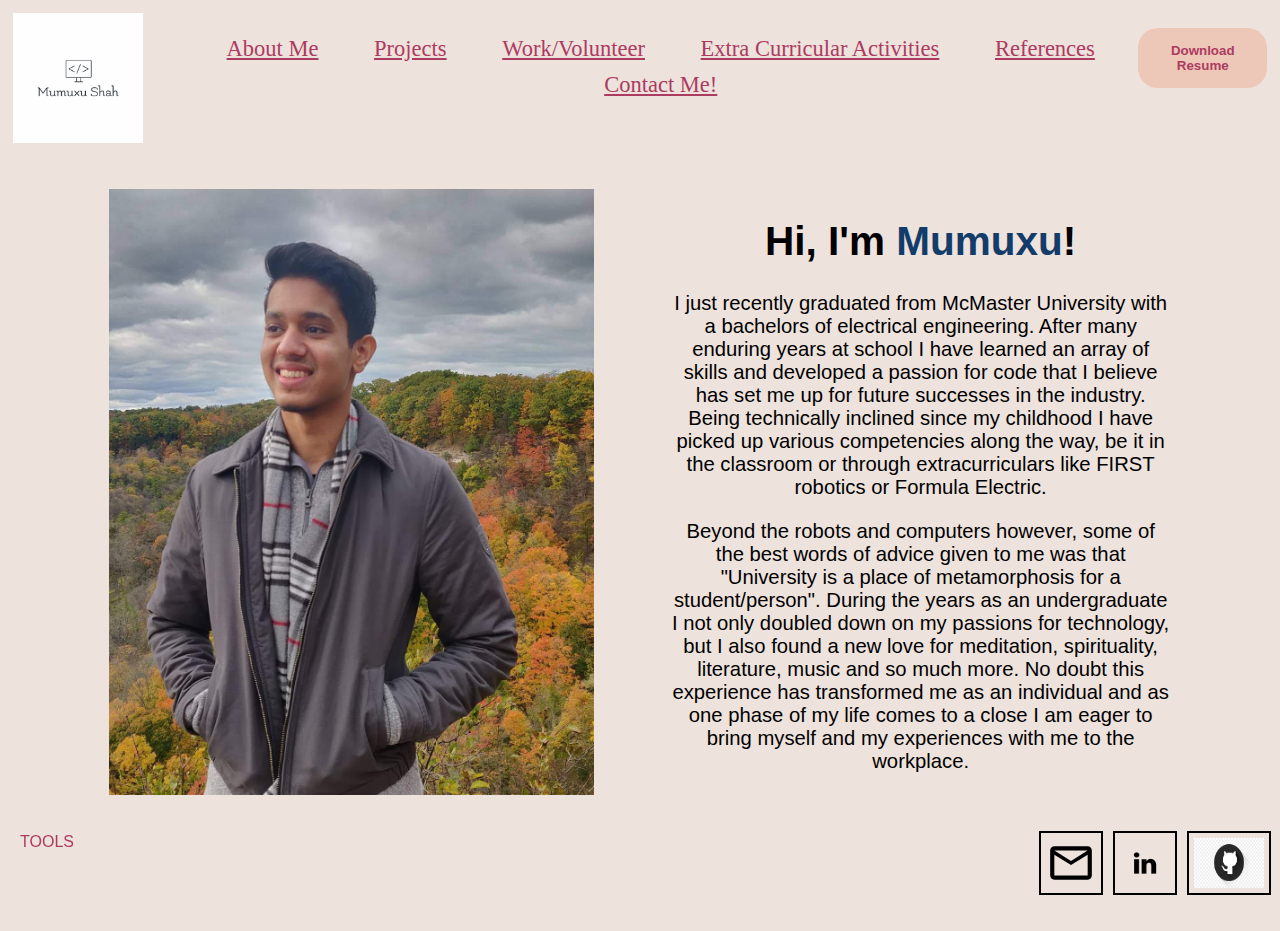
<file: index.html>
<!DOCTYPE html>
<html lang="en">
<head>
    <meta charset="UTF-8">
    <title>Mumuxu Shah</title>
    <link href="Stylesheet.css" rel="stylesheet" type="text/css">
    <script type="text/javascript" src="https://code.jquery.com/jquery-3.2.1.js"></script>
</head>

<header>
    <div class="topnav">
        <a href="index.html" id="logo-link"><img alt="Portfolio Logo" id="logo" src="images/Logo.png"></a>
        <ul class="nav-links">
            <li><a href="Home.html">About Me</a></li>
            <li><a href="Projects.html">Projects</a></li>
            <li><a href="Work.html">Work/Volunteer</a></li>
            <li><a href="Clubs.html">Extra Curricular Activities</a></li>
            <li><a href="References.html">References</a></li>
            <li><a href="Contact.html">Contact Me!</a></li>
        </ul>
        <div class="topnav-right">
            <a download href="documents/Mumuxu_Resume_2022.pdf">
                <button id="download-resume-btn">Download Resume</button>
            </a>
        </div>
    </div>
</header>

<body>
<div class="container-home">
    <img alt="Self Portrait: Mumuxu Shah" id="portrait" src="images/self_portrait_1.jpg" onclick="theme()">

    <div id="intro">
        <H1 id="hiMessage">Hi, I'm <span id="hiMessage_span">Mumuxu</span>!</H1>
        <p>
            I just recently graduated from McMaster University with a bachelors of electrical engineering. After many
            enduring
            years at school I have learned an array of skills and developed a passion
            for code that I believe has set me up for future successes in the industry. Being technically inclined since
            my
            childhood I have picked up various competencies along the way, be it in the classroom
            or through extracurriculars like FIRST robotics or Formula Electric.
        </p>
        <p>
            Beyond the robots and computers however, some of the best words of advice given to me was that "University
            is a
            place of metamorphosis for a student/person". During the years as an
            undergraduate I not only doubled down on my passions for technology, but I also found a new love for
            meditation,
            spirituality, literature, music and so much more. No doubt this experience has
            transformed me as an individual and as one phase of my life comes to a close I am eager to bring myself and
            my
            experiences with me to the workplace.
        </p>
    </div>
</div>
<div class="tools">
    <div class="label">Tools</div>
    <div class="spacer"></div>
    <div class="tools-item"><span onclick="scrollTop()">Scroll to top</span></div>
    <div class="tools-item"><span onclick="theme()">Surprise!</span></div>
    <div class="tools-item"><span onclick="search()">Search</span></div>
    <div class="tools-item"><label for="key"></label><input id="key" placeholder="Search..."></div>
</div>

<script src="unit5-tools.js"></script>

</body>

<div class="bottomnav">
    <a href="mailto: mumuxu1101@gmail.com"><img alt="Send me an email!" class="icon" height="50"
                                                src="images/email_black_24dp.svg"
                                                width="50"></a>
    <a href="https://www.linkedin.com/in/mumuxu-shah-0a2991149/"><img alt="Connect with me on LinkedIn!"
                                                                      class="icon"
                                                                      height="50" src="images/linked-in-icon-2.jpg"
                                                                      width="50"></a>
    <a href="https://github.com/mumuxus"><img alt="Check out my GitHub!" class="icon" height="50"
                                              src="images/github_logo.jpg"
                                              width="70"></a>
</div>
</html>
</file>
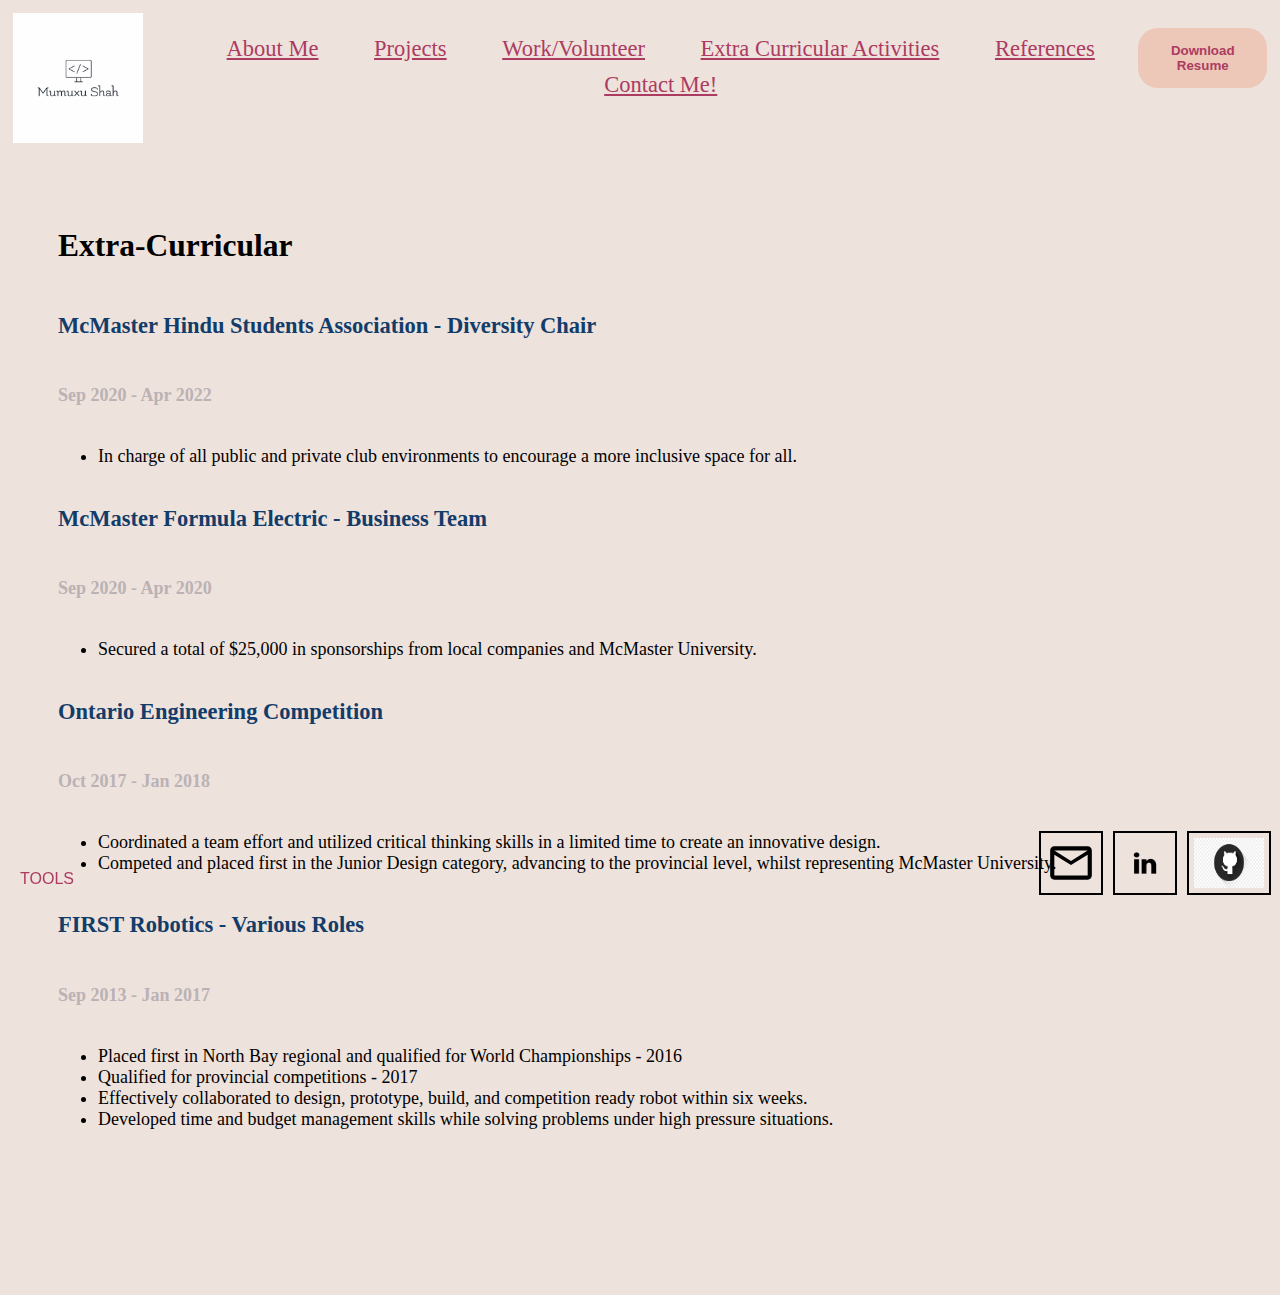
<file: Clubs.html>
<!DOCTYPE html>
<html lang="en">
<head>
    <meta charset="UTF-8">
    <title>Extra Curricular</title>
    <link href="Stylesheet.css" rel="stylesheet" type="text/css">
    <script type="text/javascript" src="https://code.jquery.com/jquery-3.2.1.js"></script>
</head>

<header>
    <div class="topnav">
        <a href="index.html" id="logo-link"><img alt="Portfolio Logo" id="logo" src="images/Logo.png"></a>
        <ul class="nav-links">
            <li><a href="index.html">About Me</a></li>
            <li><a href="Projects.html">Projects</a></li>
            <li><a href="Work.html">Work/Volunteer</a></li>
            <li><a href="Clubs.html">Extra Curricular Activities</a></li>
            <li><a href="References.html">References</a></li>
            <li><a href="Contact.html">Contact Me!</a></li>
        </ul>
        <div class="topnav-right">
            <a download href="documents/Mumuxu_Resume_2022.pdf">
                <button id="download-resume-btn">Download Resume</button>
            </a>
        </div>
    </div>
</header>

<body>
<div class="container-clubs">
    <h2>Extra-Curricular</h2>

    <h3 class="activityTitle">McMaster Hindu Students Association - Diversity Chair</h3>
    <h4 class="date">Sep 2020 - Apr 2022</h4>
    <ul>
        <li>In charge of all public and private club environments to encourage a more inclusive space for all.</li>
    </ul>

    <h3 class="activityTitle">McMaster Formula Electric - Business Team</h3>
    <h4 class="date">Sep 2020 - Apr 2020</h4>
    <ul>
        <li>Secured a total of $25,000 in sponsorships from local companies and McMaster University.</li>
    </ul>

    <h3 class="activityTitle">Ontario Engineering Competition</h3>
    <h4 class="date">Oct 2017 - Jan 2018</h4>
    <ul>
        <li>Coordinated a team effort and utilized critical thinking skills in a limited time to create an innovative
            design.
        </li>
        <li>Competed and placed first in the Junior Design category, advancing to the provincial level, whilst
            representing
            McMaster University.
        </li>
    </ul>

    <h3 class="activityTitle">FIRST Robotics - Various Roles</h3>
    <h4 class="date">Sep 2013 - Jan 2017</h4>
    <ul>
        <li>Placed first in North Bay regional and qualified for World Championships - 2016</li>
        <li>Qualified for provincial competitions - 2017</li>
        <li>Effectively collaborated to design, prototype, build, and competition ready robot within six weeks.</li>
        <li>Developed time and budget management skills while solving problems under high pressure situations.</li>
    </ul>
</div>

<div class="tools">
    <div class="label">Tools</div>
    <div class="spacer"></div>
    <div class="tools-item"><span onclick="scrollTop()">Scroll to top</span></div>
    <div class="tools-item"><span onclick="theme()">Surprise!</span></div>
    <div class="tools-item"><span onclick="search()">Search</span></div>
    <div class="tools-item"><label for="key"></label><input id="key" placeholder="Search..."></div>
</div>

<script src="unit5-tools.js"></script>

</body>

<div class="bottomnav">
    <a href="mailto: mumuxu1101@gmail.com"><img alt="Send me an email!" class="icon" height="50"
                                                src="images/email_black_24dp.svg"
                                                width="50"></a>
    <a href="https://www.linkedin.com/in/mumuxu-shah-0a2991149/"><img alt="Connect with me on LinkedIn!"
                                                                      class="icon"
                                                                      height="50" src="images/linked-in-icon-2.jpg"
                                                                      width="50"></a>
    <a href="https://github.com/mumuxus"><img alt="Check out my GitHub!" class="icon" height="50"
                                              src="images/github_logo.jpg"
                                              width="70"></a>
</div>
</html>
</file>
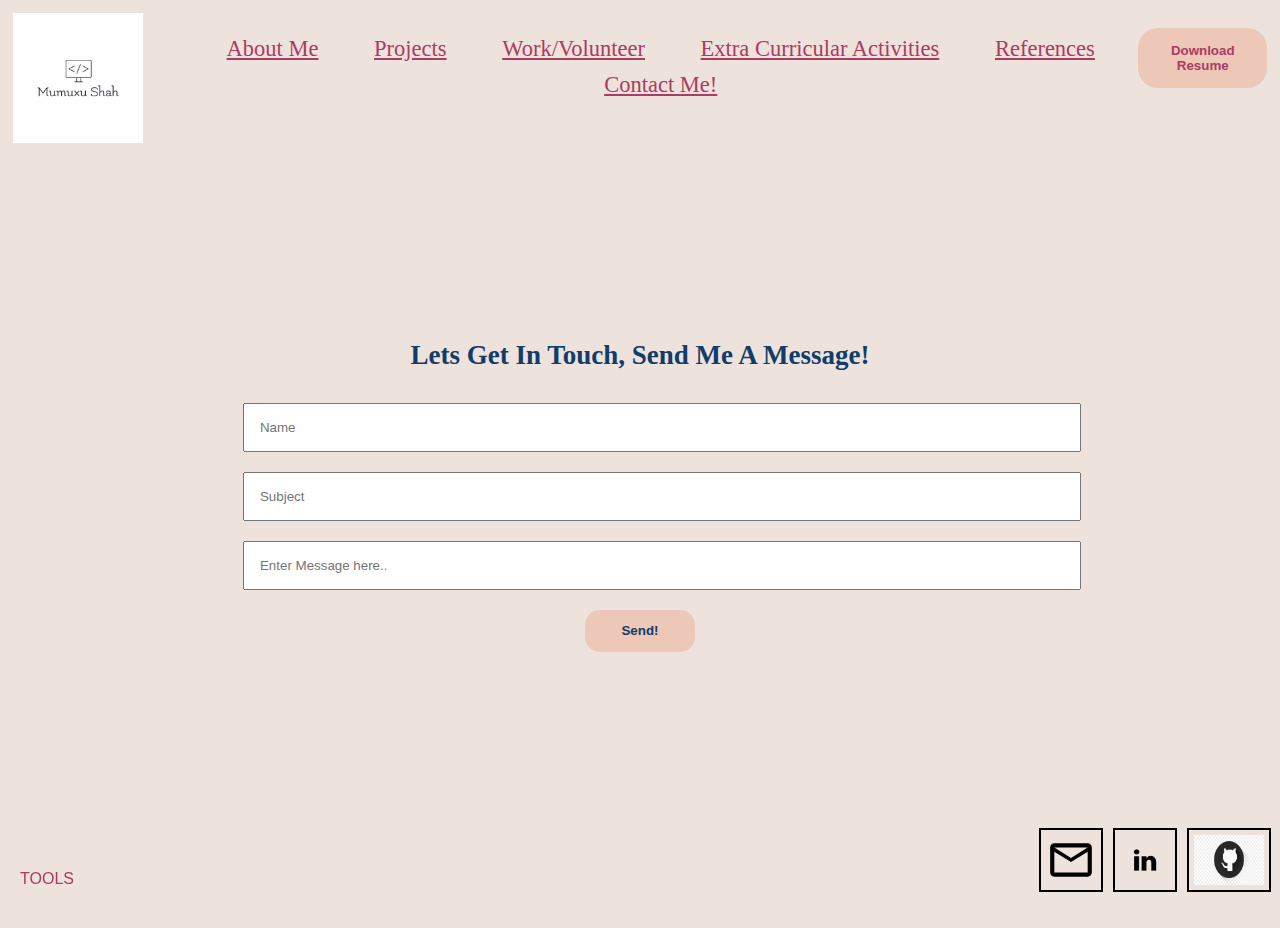
<file: Contact.html>
<!DOCTYPE html>
<html lang="en">
<head>
    <meta charset="UTF-8">
    <title>Contact Me</title>
    <link href="Stylesheet.css" rel="stylesheet" type="text/css">
    <script type="text/javascript" src="https://code.jquery.com/jquery-3.2.1.js"></script>
</head>

<header>
    <div class="topnav">
        <a href="index.html" id="logo-link"><img alt="Portfolio Logo" id="logo" src="images/Logo.png"></a>
        <ul class="nav-links">
            <li><a href="index.html">About Me</a></li>
            <li><a href="Projects.html">Projects</a></li>
            <li><a href="Work.html">Work/Volunteer</a></li>
            <li><a href="Clubs.html">Extra Curricular Activities</a></li>
            <li><a href="References.html">References</a></li>
            <li><a href="Contact.html">Contact Me!</a></li>
        </ul>
        <div class="topnav-right">
            <a download href="documents/Mumuxu_Resume_2022.pdf">
                <button id="download-resume-btn">Download Resume</button>
            </a>
        </div>
    </div>
</header>

<body>
<div class="container-contact">
    <h2>Lets Get In Touch, Send Me A Message!</h2>
    <form action="https://formsubmit.co/mumuxu1101@gmail.com" method="post">
        <input name="name" placeholder="Name" required type="text" spellcheck="true">
        <input name="_subject" placeholder="Subject" type="text" spellcheck="true">
        <input name="name" placeholder="Enter Message here.." required type="text" spellcheck="true">
        <button class="download-btn" type="submit" style="padding: 1.5vh 4vh; margin: 10px">Send!</button>
        <input name="_captcha" type="hidden" value="false">
    </form>
</div>

<div class="bottomnav">
    <a href="mailto: mumuxu1101@gmail.com"><img alt="Send me an email!" class="icon" height="50"
                                                src="images/email_black_24dp.svg"
                                                width="50"></a>
    <a href="https://www.linkedin.com/in/mumuxu-shah-0a2991149/"><img alt="Connect with me on LinkedIn!"
                                                                      class="icon"
                                                                      height="50" src="images/linked-in-icon-2.jpg"
                                                                      width="50"></a>
    <a href="https://github.com/mumuxus"><img alt="Check out my GitHub!" class="icon" height="50"
                                              src="images/github_logo.jpg"
                                              width="70"></a>
</div>

<div class="tools">
    <div class="label">Tools</div>
    <div class="spacer"></div>
    <div class="tools-item"><span onclick="scrollTop()">Scroll to top</span></div>
    <div class="tools-item"><span onclick="theme()">Surprise!</span></div>
    <div class="tools-item"><span onclick="search()">Search</span></div>
    <div class="tools-item"><label for="key"></label><input id="key" placeholder="Search..."></div>
</div>

<script src="unit5-tools.js"></script>

</body>
</html>
</file>
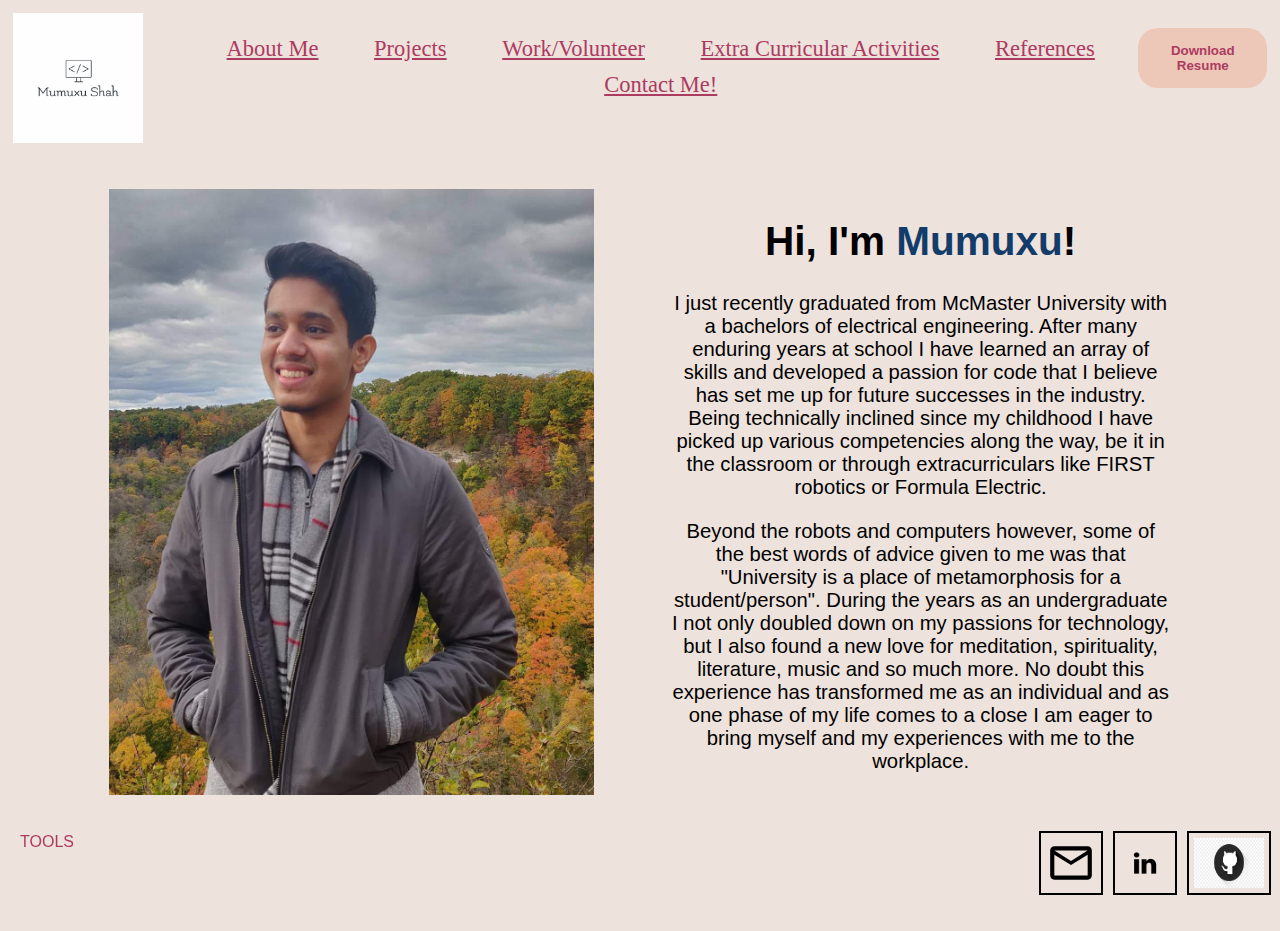
<file: Home.html>
<!DOCTYPE html>
<html lang="en">
<head>
    <meta charset="UTF-8">
    <title>Mumuxu Shah</title>
    <link href="Stylesheet.css" rel="stylesheet" type="text/css">
    <script type="text/javascript" src="https://code.jquery.com/jquery-3.2.1.js"></script>
</head>

<header>
    <div class="topnav">
        <a href="Home.html" id="logo-link"><img alt="Portfolio Logo" id="logo" src="images/Logo.png"></a>
        <ul class="nav-links">
            <li><a href="Home.html">About Me</a></li>
            <li><a href="Projects.html">Projects</a></li>
            <li><a href="Work.html">Work/Volunteer</a></li>
            <li><a href="Clubs.html">Extra Curricular Activities</a></li>
            <li><a href="References.html">References</a></li>
            <li><a href="Contact.html">Contact Me!</a></li>
        </ul>
        <div class="topnav-right">
            <a download href="documents/Mumuxu_Resume_2022.pdf">
                <button id="download-resume-btn">Download Resume</button>
            </a>
        </div>
    </div>
</header>

<body>
<div class="container-home">
    <img alt="Self Portrait: Mumuxu Shah" id="portrait" src="images/self_portrait_1.jpg" onclick="theme()">

    <div id="intro">
        <H1 id="hiMessage">Hi, I'm <span id="hiMessage_span">Mumuxu</span>!</H1>
        <p>
            I just recently graduated from McMaster University with a bachelors of electrical engineering. After many
            enduring
            years at school I have learned an array of skills and developed a passion
            for code that I believe has set me up for future successes in the industry. Being technically inclined since
            my
            childhood I have picked up various competencies along the way, be it in the classroom
            or through extracurriculars like FIRST robotics or Formula Electric.
        </p>
        <p>
            Beyond the robots and computers however, some of the best words of advice given to me was that "University
            is a
            place of metamorphosis for a student/person". During the years as an
            undergraduate I not only doubled down on my passions for technology, but I also found a new love for
            meditation,
            spirituality, literature, music and so much more. No doubt this experience has
            transformed me as an individual and as one phase of my life comes to a close I am eager to bring myself and
            my
            experiences with me to the workplace.
        </p>
    </div>
</div>
<div class="tools">
    <div class="label">Tools</div>
    <div class="spacer"></div>
    <div class="tools-item"><span onclick="scrollTop()">Scroll to top</span></div>
    <div class="tools-item"><span onclick="theme()">Surprise!</span></div>
    <div class="tools-item"><span onclick="search()">Search</span></div>
    <div class="tools-item"><label for="key"></label><input id="key" placeholder="Search..."></div>
</div>

<script src="unit5-tools.js"></script>

</body>

<div class="bottomnav">
    <a href="mailto: mumuxu1101@gmail.com"><img alt="Send me an email!" class="icon" height="50"
                                                src="images/email_black_24dp.svg"
                                                width="50"></a>
    <a href="https://www.linkedin.com/in/mumuxu-shah-0a2991149/"><img alt="Connect with me on LinkedIn!"
                                                                      class="icon"
                                                                      height="50" src="images/linked-in-icon-2.jpg"
                                                                      width="50"></a>
    <a href="https://github.com/mumuxus"><img alt="Check out my GitHub!" class="icon" height="50"
                                              src="images/github_logo.jpg"
                                              width="70"></a>
</div>
</html>
</file>
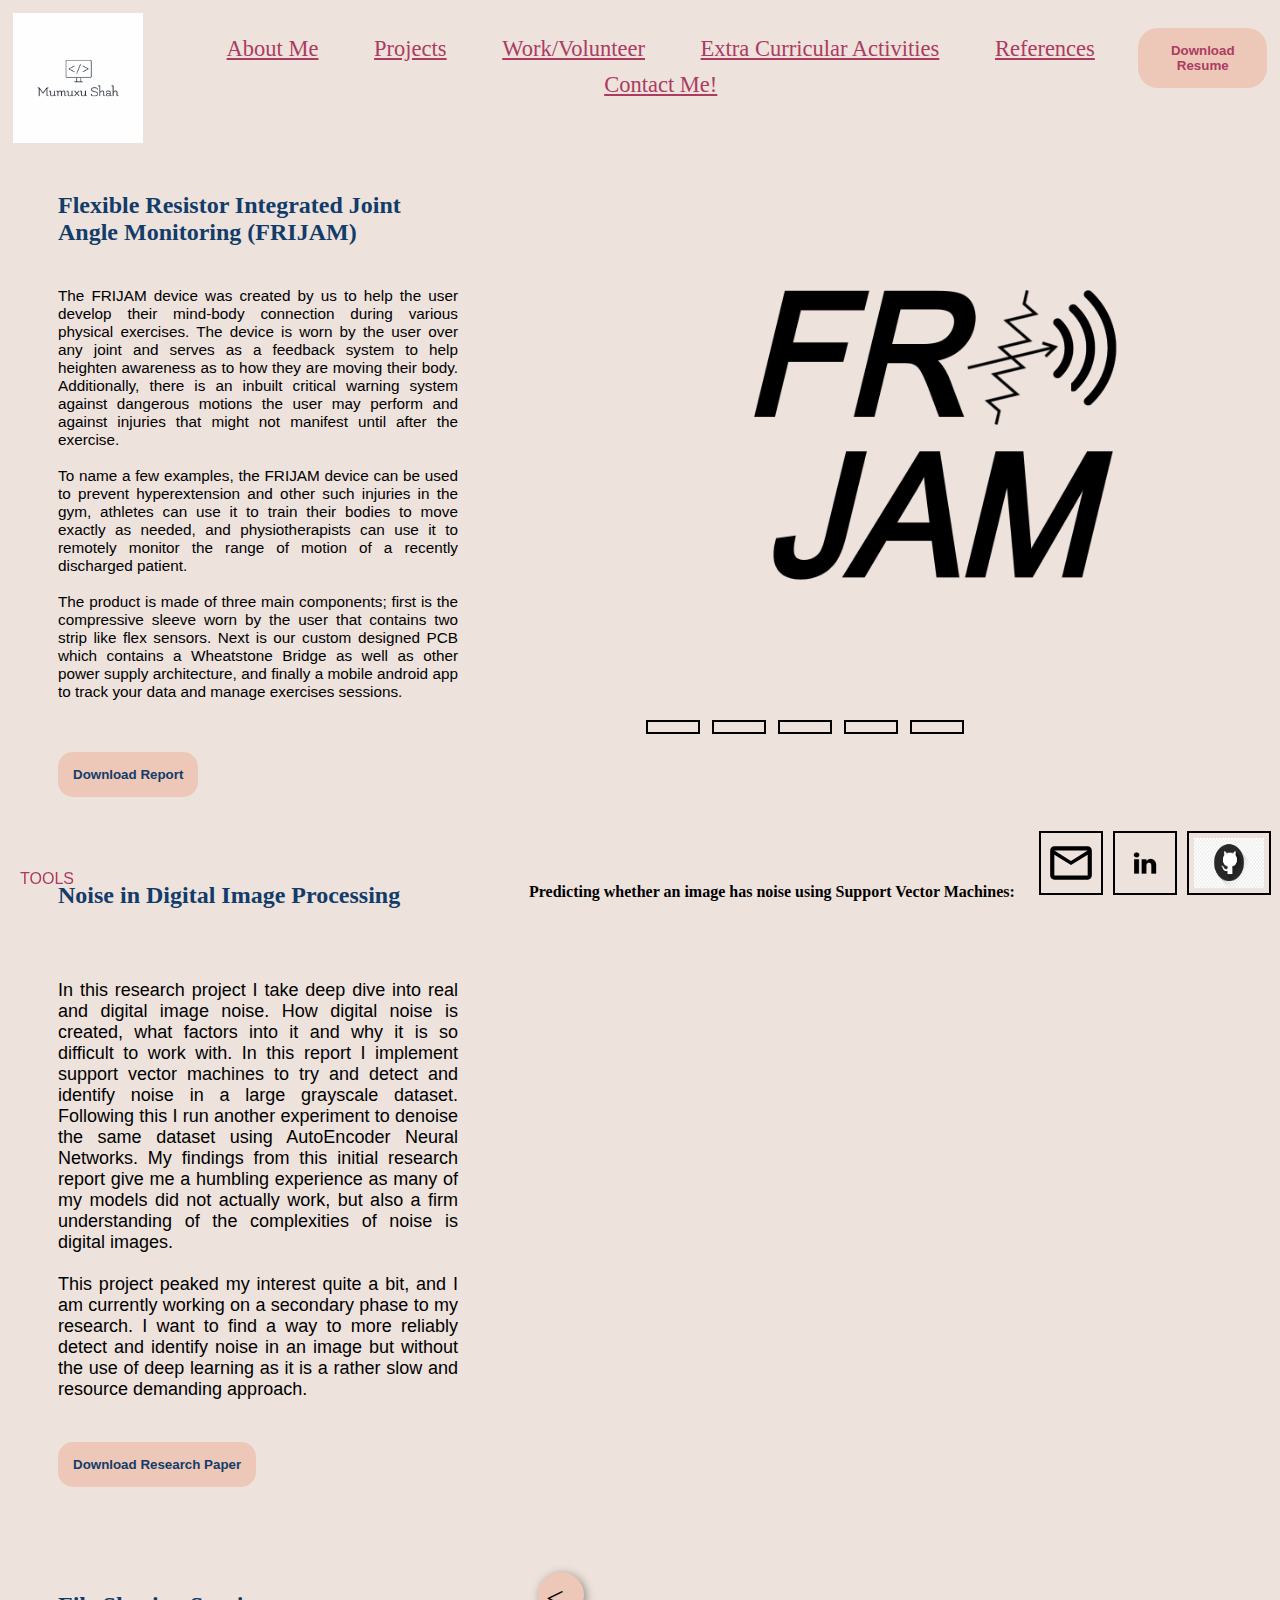
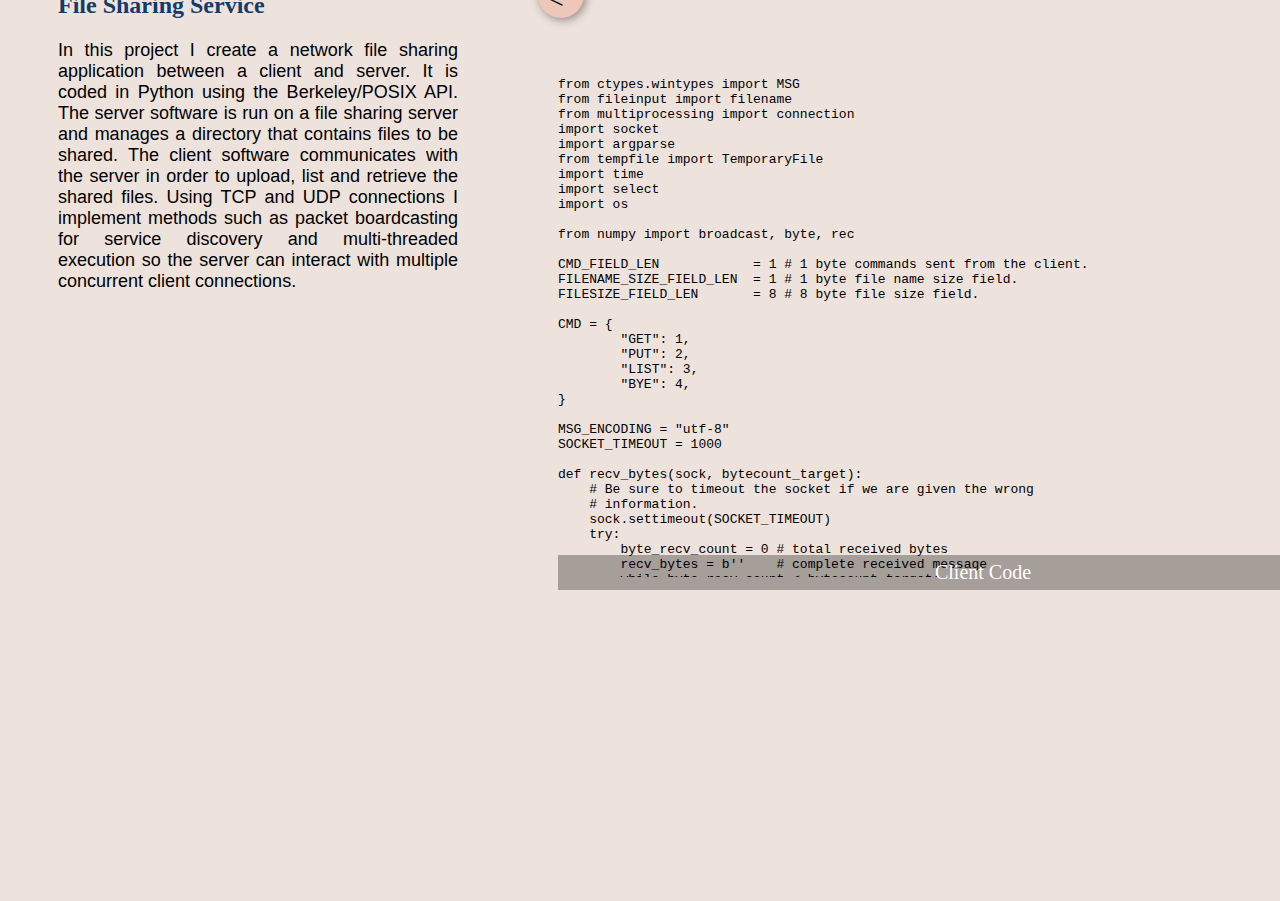
<file: Projects.html>
<!DOCTYPE html>
<html lang="en">
<head>
    <meta charset="UTF-8">
    <title>Projects</title>
    <link href="Stylesheet.css" rel="stylesheet" type="text/css">
    <script type="text/javascript" src="https://code.jquery.com/jquery-3.2.1.js"></script>
</head>

<header>
    <div class="topnav">
        <a href="index.html" id="logo-link"><img alt="Portfolio Logo" id="logo" src="images/Logo.png"></a>
        <ul class="nav-links">
            <li><a href="index.html">About Me</a></li>
            <li><a href="Projects.html">Projects</a></li>
            <li><a href="Work.html">Work/Volunteer</a></li>
            <li><a href="Clubs.html">Extra Curricular Activities</a></li>
            <li><a href="References.html">References</a></li>
            <li><a href="Contact.html">Contact Me!</a></li>
        </ul>
        <div class="topnav-right">
            <a download href="documents/Mumuxu_Resume_2022.pdf">
                <button id="download-resume-btn">Download Resume</button>
            </a>
        </div>
    </div>
</header>


<body>
<div class="container-proj1">
    <h2 id="proj1-title">Flexible Resistor Integrated Joint Angle Monitoring (FRIJAM)</h2>
    <p>
        The FRIJAM device was created by us to help the user develop their mind-body
        connection during various physical exercises. The device is worn by the user over
        any joint and serves as a feedback system to help heighten awareness as to how they
        are moving their body. Additionally, there is an inbuilt critical warning system against
        dangerous motions the user may perform and against injuries that might not manifest until
        after the exercise.
        <br><br>
        To name a few examples, the FRIJAM device can be used to prevent hyperextension and other
        such injuries in the gym, athletes can use it to train their bodies to move exactly
        as needed, and physiotherapists can use it to remotely monitor the range of motion
        of a recently discharged patient.
        <br><br>
        The product is made of three main components; first is the compressive sleeve worn
        by the user that contains two strip like flex sensors. Next is our custom designed
        PCB which contains a Wheatstone Bridge as well as other power supply architecture,
        and finally a mobile android app to track your data and manage exercises sessions.
    </p>

    <div><a download href="documents/CAPSTONE%20FINAL%20REPORT.pdf">
        <button class="download-btn" id="btn-proj1">Download Report</button>
    </a></div>

    <div class="container-proj1-slides">
        <div class="slides-1">
            <input checked id="r1-1" name="r1" type="radio">
            <input id="r1-2" name="r1" type="radio">
            <input id="r1-3" name="r1" type="radio">
            <input id="r1-4" name="r1" type="radio">
            <input id="r1-5" name="r1" type="radio">

            <div class="slide-1 s1">
                <img class="slide-1-img" alt="FRIJAM Logo" src="Project%20Pictures/capstone_1.jpg">
            </div>
            <div class="slide-1">
                <img class="slide-1-img" alt="PCB Render" src="Project%20Pictures/capstone_2.png">
            </div>
            <div class="slide-1">
                <img class="slide-1-img" alt="PCB Circuit Diagram" src="Project%20Pictures/capstone_3.png">
            </div>
            <div class="slide-1">
                <img class="slide-1-img" alt="Workflow Diagram" src="Project%20Pictures/capstone_4.jpg">
            </div>
            <div class="slide-1">
                <iframe allow="accelerometer; autoplay; clipboard-write; encrypted-media; gyroscope; picture-in-picture"
                        allowfullscreen frameborder="0" height="760"
                        src="https://www.youtube.com/embed/0IhJRloJJ5E"
                        title="FRIJAM vFair Video"
                        width="60%"></iframe>
            </div>

            <div class="slideshow-navbar-1">
                <label class="bar1" for="r1-1"></label>
                <label class="bar1" for="r1-2"></label>
                <label class="bar1" for="r1-3"></label>
                <label class="bar1" for="r1-4"></label>
                <label class="bar1" for="r1-5"></label>
            </div>
        </div>
    </div>

</div>

<div class="container-proj2">
    <h2 id="proj2-title">Noise in Digital Image Processing</h2>
    <p>
        In this research project I take deep dive into real and digital image noise. How
        digital noise is created, what factors into it and why it is so difficult to work with.
        In this report I implement support vector machines to try and detect and identify noise
        in a large grayscale dataset. Following this I run another experiment to denoise the same
        dataset using AutoEncoder Neural Networks. My findings from this initial research report
        give me a humbling experience as many of my models did not actually work, but also a firm
        understanding of the complexities of noise is digital images.
        <br><br>
        This project peaked my interest quite a bit, and I am currently working on a secondary phase
        to my research. I want to find a way to more reliably detect and identify noise in an image
        but without the use of deep learning as it is a rather slow and resource demanding approach.
    </p>
    <div><a download href="documents/Image_Noise_Research_Paper.pdf">
        <button class="download-btn" id="btn-proj2">Download Research Paper</button>
    </a>
    </div>

    <h4 id="proj2-code-title">Predicting whether an image has noise using Support Vector Machines:</h4>
    <div id="proj2-code">
        <script src="https://gist.github.com/mumuxus/b7c3da5ba538983f0b85aeade813ab5c.js"></script>
    </div>
    <h4 class="proj2-code-title-rest">Using SVM to perform a multiclass classification to predict the type of noise
        present in an image:</h4>
    <div class="proj2-code-rest">
        <script src="https://gist.github.com/mumuxus/0c98d29830e9ffb3614b87da0837d94f.js"></script>
    </div>
    <h4 class="proj2-code-title-rest">Using an Auto Encoder Network to denoise images in a large landscape dataset:</h4>
    <div class="proj2-code-rest">
        <script src="https://gist.github.com/mumuxus/6f36a309dd31533d756e11ffce28cfd8.js"></script>
    </div>
</div>


<div class="container-proj3">
    <h2 id="proj3-title">File Sharing Service</h2>
    <p>
        In this project I create a network file sharing application between a client
        and server. It is coded in Python using the Berkeley/POSIX API. The server software
        is run on a file sharing server and manages a directory that contains files to be shared.
        The client software communicates with the server in order to upload, list and retrieve the
        shared files. Using TCP and UDP connections I implement methods such as packet boardcasting
        for service discovery and multi-threaded execution so the server can interact with multiple
        concurrent client connections.
    </p>

    <div class="proj3-carousel-container">
        <div class="navigation">
            <div class="prev nav-btn"><</div>
            <div class="next nav-btn">></div>
        </div>
        <div class="proj3-carousel">
            <div class="item main">
				<pre>
from ctypes.wintypes import MSG
from fileinput import filename
from multiprocessing import connection
import socket
import argparse
from tempfile import TemporaryFile
import time
import select
import os

from numpy import broadcast, byte, rec

CMD_FIELD_LEN            = 1 # 1 byte commands sent from the client.
FILENAME_SIZE_FIELD_LEN  = 1 # 1 byte file name size field.
FILESIZE_FIELD_LEN       = 8 # 8 byte file size field.

CMD = {
	"GET": 1,
	"PUT": 2,
	"LIST": 3,
	"BYE": 4,
}

MSG_ENCODING = "utf-8"
SOCKET_TIMEOUT = 1000

def recv_bytes(sock, bytecount_target):
    # Be sure to timeout the socket if we are given the wrong
    # information.
    sock.settimeout(SOCKET_TIMEOUT)
    try:
        byte_recv_count = 0 # total received bytes
        recv_bytes = b''    # complete received message
        while byte_recv_count < bytecount_target:
            # Ask the socket for the remaining byte count.
            new_bytes = sock.recv(bytecount_target-byte_recv_count)
            # If ever the other end closes on us before we are done,
            # give up and return a False status with zero bytes.
            if not new_bytes:
                return(False, b'')
            byte_recv_count += len(new_bytes)
            recv_bytes += new_bytes
        # Turn off the socket timeout if we finish correctly.
        sock.settimeout(None)
        return (True, recv_bytes)
    # If the socket times out, something went wrong. Return a False
    # status.
    except socket.timeout:
        sock.settimeout(None)
        print("recv_bytes: Recv socket timeout!")
        return (False, b'')

class Client:

	HOSTNAME = "localhost"
	MSG_ENCODING = "utf-8"

	UDP_PORT = 30000
	TCP_PORT = 30001

	RECV_SIZE = 10
	BUFFER_SIZE = 4096

	REMOTE_FILE_NAME = "sr.txt"
	LOCAL_FILE_NAME = "Cl.txt"

	COMMAND = ""
	FILENAME = ""

	def __init__(self):
		self.connection_handler()

	def connection_handler(self):
		running = True

		while(running):
			self.COMMAND = input("Please enter your command: ")

			#scan for UDP sockets and conncet
			if(self.COMMAND == "SCAN"):
				self.get_UDP_socket()
				self.connect_to_UDP_server()
			#list out all local files
			elif(self.COMMAND == "LLIST"):
				self.list_local_files()
			#connect to a tcp socket
			elif(self.COMMAND[0:7]=="connect"):
				splits = self.COMMAND.split()
				Client.HOSTNAME = splits[1]
				Client.TCP_PORT = int(splits[2])
				self.get_TCP_socket()
				self.connect_to_TCP_server()
			#obtain remote files list
			elif(self.COMMAND == "RLIST"):
				self.list_remote_files()
			#put file command, sending file to the server
			elif(self.COMMAND[0:3] == "PUT"):
				#syntax: put filename.txt
				Client.LOCAL_FILE_NAME = self.COMMAND[4:]
				Client.REMOTE_FILE_NAME = self.COMMAND[4:]

				self.put_file()
				self.list_remote_files()
			elif(self.COMMAND[0:3] == "GET"):
				#syntax: get filename.txt
				Client.LOCAL_FILE_NAME = self.COMMAND[4:]
				Client.REMOTE_FILE_NAME = self.COMMAND[4:]

				self.get_file()
				self.list_local_files()
			elif(self.COMMAND=="BYE"):
				self.END()
				print("Ending Connection")
			else:
				print("Invalid command....")
				print(self.COMMAND)

	#UDP Socket stuff

	def get_UDP_socket(self):
		try:
			self.udpSocket = socket.socket(socket.AF_INET, socket.SOCK_DGRAM)
		except Exception as msg:
			print(msg)
			exit()

	def connect_to_UDP_server(self):
		try:
			self.udpSocket.connect((Client.HOSTNAME, Client.UDP_PORT))
		except Exception as msg:
			print(msg)
			exit()

		print("Connected to UDP port {}".format(Client.UDP_PORT))
		message_confirm = "SERVICE DISCOVERY"

		self.udpSocket.sendall(message_confirm.encode(MSG_ENCODING))

		print("Sent: {} to Server".format(message_confirm.encode(MSG_ENCODING)))

		response = self.udpSocket.recvfrom(1024)
		data_packet = response[0].decode(MSG_ENCODING)
		address = response[1]
		print("Received: {} from {}".format(data_packet, address))

	#TCP Socket stuff

	def get_TCP_socket(self):
		try:
			self.tcpSocket = socket.socket(socket.AF_INET, socket.SOCK_STREAM)
			self.tcpSocket.setsockopt(socket.SOL_SOCKET, socket.SO_REUSEADDR, 1)
			print("TCP Socket created...")
		except Exception as msg:
			print(msg)
			exit()

	def connect_to_TCP_server(self):
		try:
			self.tcpSocket.connect((Client.HOSTNAME, Client.TCP_PORT))
		except Exception as msg:
			print(msg)
			exit(1)

	#local list function
	def list_local_files(self):

		path = os.path.dirname(os.path.abspath(__file__))
		file_list = os.listdir(path)

		packet = ""
		for file in file_list:
			packet = packet + file + "\n"
		print(packet)

	#Remote List Function

	def list_remote_files(self):

		#converting cmd list command from dictionary '3' to a 1 byte message
		cmd_field = CMD["LIST"].to_bytes(CMD_FIELD_LEN, byteorder="big")

		self.tcpSocket.sendall(cmd_field)

		status, file_size_bytes = recv_bytes(self.tcpSocket, FILESIZE_FIELD_LEN)
		if not status:
			print("Closing Connection...")
			self.tcpSocket.close()
			return

		file_size = int.from_bytes(file_size_bytes, byteorder="big")

		status, file_bytes = recv_bytes(self.tcpSocket, file_size)
		if not status:
			print("Closing Connection...")
			self.tcpSocket.close()
			return

		dir = file_bytes.decode(MSG_ENCODING)
		print("Remote Directory = \n{}".format(dir))

	def END(self):
		cmd_field = CMD["BYE"].to_bytes(CMD_FIELD_LEN, byteorder='big')

		packet = cmd_field

		self.tcpSocket.sendall(packet)
		self.tcpSocket.close()

	#Put file function
	def put_file(self):
		cmd_prompt = CMD["PUT"].to_bytes(CMD_FIELD_LEN, byteorder='big')
		packet = cmd_prompt

		self.tcpSocket.sendall(packet)
		name = self.LOCAL_FILE_NAME

		size = os.path.getsize(name)
		a = ' '
		self.tcpSocket.send(f"{name}{a}{size}".encode())

		with open(name, 'rb') as fi:
			while True:
				readbytes = fi.read(4096)
				if not readbytes:
					break
				self.tcpSocket.sendall(readbytes)

		print('File Sent')
		return True

	def get_file(self):
		name = self.LOCAL_FILE_NAME

		cmd_prompt = CMD["GET"].to_bytes(CMD_FIELD_LEN, byteorder='big')
		name_field = name.encode(MSG_ENCODING)

		packet = cmd_prompt+name_field

		self.tcpSocket.sendall(packet)

		recieve = self.tcpSocket.recv(4096).decode()

		name2, size = recieve.split(' ')

		name2 = os.path.basename(name)

		size = int(size)

		print('The File Size is: ', size)

		with open(name2,'wb') as fi:
			while True:
				readbytes = self.tcpSocket.recv(4096)
				if not readbytes:
					break
				fi.write(readbytes)

		print('File Recieved')


if __name__ == "__main__":
    c = Client()
        </pre>
                <div class="caption">Client Code</div>
            </div>
            <div class="item">
			<pre>
            from ctypes.wintypes import MSG
from fileinput import filename
import socket
import argparse
from struct import pack
from tempfile import TemporaryFile
import time
import select
import os

from numpy import broadcast, byte, rec

CMD_FIELD_LEN            = 1 # 1 byte commands sent from the client.
FILENAME_SIZE_FIELD_LEN  = 1 # 1 byte file name size field.
FILESIZE_FIELD_LEN       = 8 # 8 byte file size field.

CMD = {
	"GET": 1,
	"PUT": 2,
	"LIST": 3,
	"BYE": 4,
}

MSG_ENCODING = "utf-8"
SOCKET_TIMEOUT = 1000

def recv_bytes(sock, bytecount_target):
    # Be sure to timeout the socket if we are given the wrong
    # information.
    sock.settimeout(SOCKET_TIMEOUT)
    try:
        byte_recv_count = 0 # total received bytes
        recv_bytes = b''    # complete received message
        while byte_recv_count < bytecount_target:
            # Ask the socket for the remaining byte count.
            new_bytes = sock.recv(bytecount_target-byte_recv_count)
            # If ever the other end closes on us before we are done,
            # give up and return a False status with zero bytes.
            if not new_bytes:
                return(False, b'')
            byte_recv_count += len(new_bytes)
            recv_bytes += new_bytes
        # Turn off the socket timeout if we finish correctly.
        sock.settimeout(None)
        return (True, recv_bytes)
    # If the socket times out, something went wrong. Return a False
    # status.
    except socket.timeout:
        sock.settimeout(None)
        print("recv_bytes: Recv socket timeout!")
        return (False, b'')

class Server:
	HOSTNAME = "localhost"

	UDP_PORT = 30000
	TCP_PORT = 30001

	RECV_SIZE = 1024
	MAX_CONNECTION_BACKLOG = 5

	ACCEPTED_BROADCAST_PACKET = "SERVICE DISCOVERY"
	#Sumer Harsimran File Sharing Service
	ACCEPTED_UDP_RESPONSE = "MJM File Sharing Service"

	def __init__(self):
		self.create_listen_sockets()
		self.process_connections_forever()

	def create_listen_sockets(self):
		try:
			#TCP Socket
			self.tcpSocket = socket.socket(socket.AF_INET, socket.SOCK_STREAM)
			self.tcpSocket.setsockopt(socket.SOL_SOCKET, socket.SO_REUSEADDR, 1)
			self.tcpSocket.bind((Server.HOSTNAME, Server.TCP_PORT))
			self.tcpSocket.listen(Server.MAX_CONNECTION_BACKLOG)
			self.tcpSocket.setblocking(False)
			print("Listening on TCP port {} ...".format(Server.TCP_PORT))

			#UDP Socket
			self.udpSocket = socket.socket(socket.AF_INET, socket.SOCK_DGRAM)
			self.udpSocket.setsockopt(socket.SOL_SOCKET, socket.SO_REUSEADDR, 1)
			self.udpSocket.bind((Server.HOSTNAME, Server.UDP_PORT))
			self.udpSocket.setblocking(False)
			print("Listening on UDP port {} ...".format(Server.UDP_PORT))

		except Exception as msg:
			print(msg)
			exit(1)

	def process_connections_forever(self):

		inputs = [self.tcpSocket, self.udpSocket]
		outputs = []

		while inputs:
			readable, writable, exceptional = select.select(inputs, outputs, inputs)
			# readable - have incoming data buffered and available to read
			# writable - have free space in their buffer and can be written
			# exceptional - have had an error

			for client in readable:
				if client is self.tcpSocket:
					print("\nTCP Socket can be read\n")
					r = self.tcp_connection_handler(client)
				elif client is self.udpSocket:
					print("\nUDP Socket can be read\n")
					r = self.udp_connection_handler(client)
				else:
					r = True

				if not r:
					return

	def udp_connection_handler(self, client):
		broadcast_packet = self.udpSocket.recvfrom(Server.RECV_SIZE)
		data_packet = broadcast_packet[0].decode(MSG_ENCODING)
		address = broadcast_packet[1]

		if data_packet == Server.ACCEPTED_BROADCAST_PACKET:
			try:
				print("Received {} from client ... Sending Response".format(data_packet))
				self.udpSocket.sendto(Server.ACCEPTED_UDP_RESPONSE.encode(MSG_ENCODING), address)

			except Exception as msg:
				print(msg)
				return False
		else:
			print("Received {} from client, not an accepted request".format(data_packet))
		return True


	def tcp_connection_handler(self, client):
		connection, address = self.tcpSocket.accept()
		print("-" * 72)
		print("Connection received from TCP Socket {}.".format(address))

		status, cmd_prompt = recv_bytes(connection, CMD_FIELD_LEN)

		if not status:
			print("Closing Connection....")
			self.tcpSocket.close()
			return False

		cmd_prompt = int.from_bytes(cmd_prompt, byteorder='big')

		if cmd_prompt == CMD["GET"]:
			r = self.send_file(connection)
		elif cmd_prompt == CMD["PUT"]:
			print("Put command entered")
			r = self.receive_file(connection)
		elif cmd_prompt == CMD["LIST"]:
			r = self.list_file(connection)
		elif cmd_prompt == CMD["BYE"]:
			print("Closing connection ...")
			connection.close()
			return False
		else:
			r = True

		if not r:
			return False
		return True

	def send_file(self, connection):
		file_bytes = connection.recv(4096)
		print('Sending Files')

		name = file_bytes.decode(MSG_ENCODING)
		print('File Requested: ', name)

		path = os.path.dirname(os.path.abspath(__file__))
		list = os.listdir(path)

		packet = ''

		for file in list:
			packet = packet + file +'\n'

		if (name not in packet):
			print('File not found.')
			connection.close()

		a = ' '
		size = os.path.getsize(name)
		print("File size is", size)
		connection.send(f"{name}{a}{size}".encode())

		with open (name, 'rb') as fi:
			while True:
				readbytes = fi.read(4096)
				if not readbytes:
					break
				connection.sendall(readbytes)

		print('File Sent')

		return True

	def receive_file(self, connection):
		print('Recieving File....')

		recieve = connection.recv(4096).decode()
		name, size = recieve.split(' ')

		name = os.path.basename(name)

		size = int(size)

		with open(name, 'wb') as fi:
			while True:
				readbytes = connection.recv(4096)
				if not readbytes:
					break
				fi.write(readbytes)

		print('File Recieved')

	def list_file(self, connection):
		dir_path = os.path.dirname(os.path.abspath(__file__))
		list = os.listdir(dir_path)

		packet = ''

		for file in list:
			packet = packet + file +'\n'

		file_size_bytes = len(packet).to_bytes(FILESIZE_FIELD_LEN, byteorder='big')
		dir = packet.encode(MSG_ENCODING)
		packet = file_size_bytes+dir

		try:
			connection.sendall(packet)
			print("Sending file names in directory")
			print('Total file bytes: ', file_size_bytes.hex(), "\n")
		except socket.error:
			print('ERROR: Closing Connection')
			connection.close()
			return False
		return True

if __name__ == "__main__":
    s = Server()
        </pre>
                <div class="caption">Server Code</div>
            </div>
        </div>
    </div>
</div>
<div class="tools">
    <div class="label">Tools</div>
    <div class="spacer"></div>
    <div class="tools-item"><span onclick="scrollTop()">Scroll to top</span></div>
    <div class="tools-item"><span onclick="theme()">Surprise!</span></div>
    <div class="tools-item"><span onclick="search()">Search</span></div>
    <div class="tools-item"><label for="key"></label><input id="key" placeholder="Search..."></div>
</div>

<script src="unit4-slider.js"></script>
<script src="unit5-tools.js"></script>

</body>
<div class="bottomnav">
    <a href="mailto: mumuxu1101@gmail.com"><img alt="Send me an email!" class="icon" height="50"
                                                src="images/email_black_24dp.svg"
                                                width="50"></a>
    <a href="https://www.linkedin.com/in/mumuxu-shah-0a2991149/"><img alt="Connect with me on LinkedIn!"
                                                                      class="icon"
                                                                      height="50" src="images/linked-in-icon-2.jpg"
                                                                      width="50"></a>
    <a href="https://github.com/mumuxus"><img alt="Check out my GitHub!" class="icon" height="50"
                                              src="images/github_logo.jpg"
                                              width="70"></a>
</div>
</html>
<!--<script>-->
<!--	let scrollbtn;-->
<!--	scrollbtn = document.querySelector('#scroll');-->
<!--	scrollbtn.addEventListener("click", function () {-->
<!--		window.scrollTo(0, 0);-->
<!--	});-->
<!--</script>-->
</file>
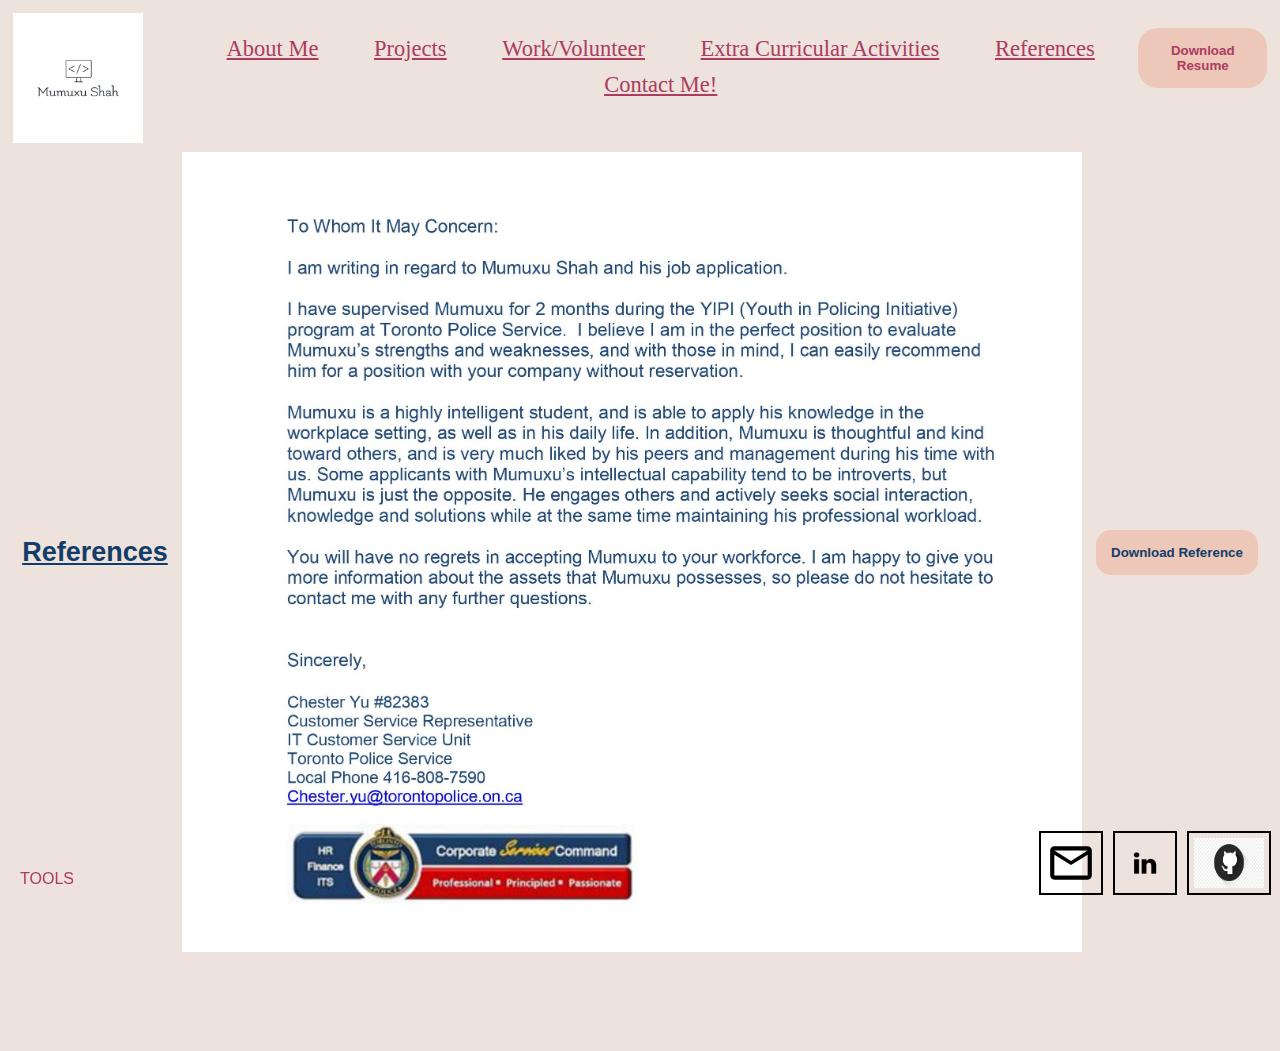
<file: References.html>
<!DOCTYPE html>
<html lang="en">
<head>
    <meta charset="UTF-8">
    <title>References</title>
    <link href="Stylesheet.css" rel="stylesheet" type="text/css">
    <script type="text/javascript" src="https://code.jquery.com/jquery-3.2.1.js"></script>
</head>
<header>
    <div class="topnav">
        <a href="index.html" id="logo-link"><img alt="Portfolio Logo" id="logo" src="images/Logo.png"></a>
        <ul class="nav-links">
            <li><a href="index.html">About Me</a></li>
            <li><a href="Projects.html">Projects</a></li>
            <li><a href="Work.html">Work/Volunteer</a></li>
            <li><a href="Clubs.html">Extra Curricular Activities</a></li>
            <li><a href="References.html">References</a></li>
            <li><a href="Contact.html">Contact Me!</a></li>
        </ul>
        <div class="topnav-right">
            <a download href="documents/Mumuxu_Resume_2022.pdf">
                <button id="download-resume-btn">Download Resume</button>
            </a>
        </div>
    </div>
</header>

<body>
<div class="container-references">
    <h2>References</h2>

    <img alt="YIPI Reference Letter" height="800" src="images/Character%20Reference%20Youth%20in%20Policing.jpg"
         width="900">
    <div><a download href="documents/Character%20Reference%20Youth%20in%20Policing.pdf">
        <button class="download-btn">Download
            Reference
        </button>
    </a></div>
</div>

<div class="tools">
    <div class="label">Tools</div>
    <div class="spacer"></div>
    <div class="tools-item"><span onclick="scrollTop()">Scroll to top</span></div>
    <div class="tools-item"><span onclick="theme()">Surprise!</span></div>
    <div class="tools-item"><span onclick="search()">Search</span></div>
    <div class="tools-item"><label for="key"></label><input id="key" placeholder="Search..."></div>
</div>

<script src="unit5-tools.js"></script>
</body>

<div class="bottomnav">
    <a href="mailto: mumuxu1101@gmail.com"><img alt="Send me an email!" class="icon" height="50"
                                                src="images/email_black_24dp.svg"
                                                width="50"></a>
    <a href="https://www.linkedin.com/in/mumuxu-shah-0a2991149/"><img alt="Connect with me on LinkedIn!"
                                                                      class="icon"
                                                                      height="50" src="images/linked-in-icon-2.jpg"
                                                                      width="50"></a>
    <a href="https://github.com/mumuxus"><img alt="Check out my GitHub!" class="icon" height="50"
                                              src="images/github_logo.jpg"
                                              width="70"></a>
</div>

</html>
</file>
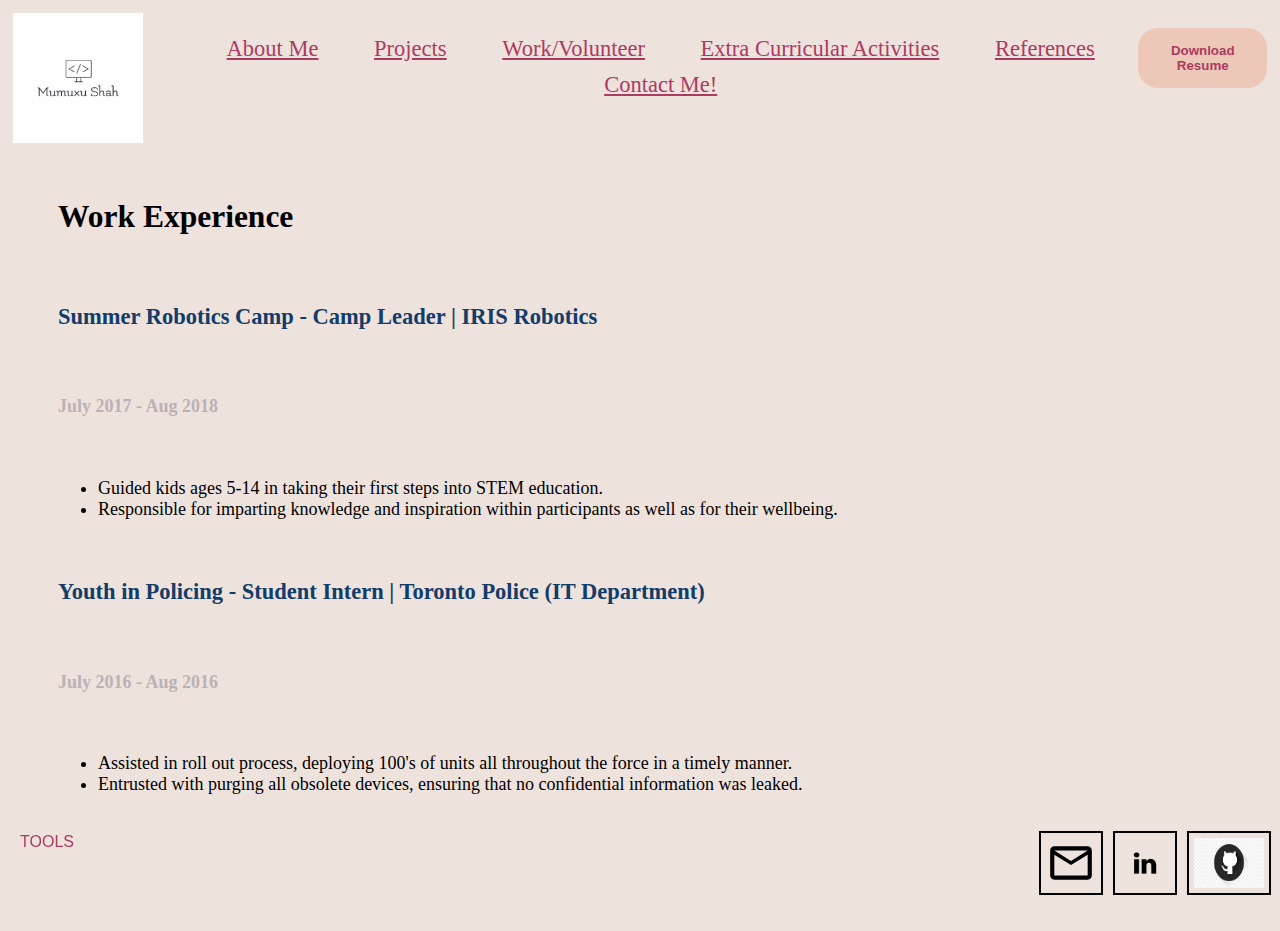
<file: Work.html>
<!DOCTYPE html>
<html lang="en">
<head>
    <meta charset="UTF-8">
    <title>Work Experience</title>
    <link href="Stylesheet.css" rel="stylesheet" type="text/css">
    <script type="text/javascript" src="https://code.jquery.com/jquery-3.2.1.js"></script>
</head>
<header>
    <div class="topnav">
        <a href="index.html" id="logo-link"><img alt="Portfolio Logo" id="logo" src="images/Logo.png"></a>
        <ul class="nav-links">
            <li><a href="index.html">About Me</a></li>
            <li><a href="Projects.html">Projects</a></li>
            <li><a href="Work.html">Work/Volunteer</a></li>
            <li><a href="Clubs.html">Extra Curricular Activities</a></li>
            <li><a href="References.html">References</a></li>
            <li><a href="Contact.html">Contact Me!</a></li>
        </ul>
        <div class="topnav-right">
            <a download href="documents/Mumuxu_Resume_2022.pdf">
                <button id="download-resume-btn">Download Resume</button>
            </a>
        </div>
    </div>
</header>

<body>
<div class="container-work">
    <h2>Work Experience</h2>
    <h3 class="activityTitle">Summer Robotics Camp - Camp Leader | IRIS Robotics</h3>
    <h4 class="date">July 2017 - Aug 2018</h4>
    <ul>
        <li>Guided kids ages 5-14 in taking their first steps into STEM education.</li>
        <li>Responsible for imparting knowledge and inspiration within participants as well as for their wellbeing.</li>
    </ul>

    <h3 class="activityTitle">Youth in Policing - Student Intern | Toronto Police (IT Department)</h3>
    <h4 class="date">July 2016 - Aug 2016</h4>
    <ul>
        <li>Assisted in roll out process, deploying 100's of units all throughout the force in a timely manner.</li>
        <li>Entrusted with purging all obsolete devices, ensuring that no confidential information was leaked.</li>
    </ul>
</div>

<div class="tools">
    <div class="label">Tools</div>
    <div class="spacer"></div>
    <div class="tools-item"><span onclick="scrollTop()">Scroll to top</span></div>
    <div class="tools-item"><span onclick="theme()">Surprise!</span></div>
    <div class="tools-item"><span onclick="search()">Search</span></div>
    <div class="tools-item"><label for="key"></label><input id="key" placeholder="Search..."></div>
</div>

<script src="unit5-tools.js"></script>

</body>
<div class="bottomnav">
    <a href="mailto: mumuxu1101@gmail.com"><img alt="Send me an email!" class="icon" height="50"
                                                src="images/email_black_24dp.svg"
                                                width="50"></a>
    <a href="https://www.linkedin.com/in/mumuxu-shah-0a2991149/"><img alt="Connect with me on LinkedIn!"
                                                                      class="icon"
                                                                      height="50" src="images/linked-in-icon-2.jpg"
                                                                      width="50"></a>
    <a href="https://github.com/mumuxus"><img alt="Check out my GitHub!" class="icon" height="50"
                                              src="images/github_logo.jpg"
                                              width="70"></a>
</div>
</html>
</file>
<file: Stylesheet.css>
/*Color themes referenced from: https://visme.co/blog/website-color-schemes/ Made by various creators*/
:root {
    --background-color-1: #EEE2DC;
    --background-color-2: #EDC7B7;
    --contrast-color: #BAB2B5;
    --color-1: #AC3B61;
    --color-2: #123C69;
}

.theme-1 {
    --background-color-1: #EAE7DC;
    --background-color-2: #D8C3A5;
    --contrast-color: #8E8D8A;
    --color-1: #E98074;
    --color-2: #E85A4F;
}

.theme-2 {
    --background-color-1: #88BDBC;
    --background-color-2: #254E58;
    --contrast-color: #112D32;
    --color-1: #4F4A41;
    --color-2: #6E6658;
}

.theme-3 {
    --background-color-1: #F7F9FB;
    --background-color-2: #8FC1E3;
    --contrast-color: #667864;
    --color-1: #5085A5;
    --color-2: #31708E;
}

.theme-4 {
    --background-color-1: #F172A1;
    --background-color-2: #E64398;
    --contrast-color: #A1CED1;
    --color-1: #F0EBF4;
    --color-2: #B39BC8;
}

.theme-5 {
    --background-color-1: #FBE8A6;
    --background-color-2: #F4976C;
    --contrast-color: #303C6C;
    --color-1: #B4DFE5;
    --color-2: #D2FDFF;
}

.theme-6 {
    --background-color-1: #3B8BEB;
    --background-color-2: #B23850;
    --contrast-color: #E7E3D4;
    --color-1: #C4DBF6;
    --color-2: #8590AA;
}

/*---------------------General Stylesheet For All Pages-------------------------------------------*/
body {
    background-color: var(--background-color-1);
    height: 100%;
    overflow: auto;
}

/* Changing the link attribute using a pseudo-selector to turn a different color after a link
is clicked. Normally this would happen anyway but we are changing it to fit our color scheme */
a:link {
    color: var(--color-1);
}

a:visited {
    color: var(--color-2);
}

/* In this next part we create the css styling for the upper and bottom navigation bars.*/
#logo {
    height: 130px;
    width: auto;
    padding: 5px;
}

.topnav {
    /*position: sticky;*/
    /*top: 0;*/
    display: flex; /*Wherever possible we try to use a flexbox to make our page more responsive*/
    justify-content: space-between;
    align-content: center;
    min-width: 100vh;
}

.nav-links {
    list-style: none;
    color: var(--color-1);
    text-align: center;
    font-size: 2.5vh; /*Similarly we try and stick to vh for text sizing because it is responsive to different screen sizes*/
}

.nav-links li {
    display: inline-block;
    padding: 5px 25px;
}

.nav-links li a {
    transition: all 0.3s ease 0s;
    color: var(--color-1);
}

/*Here we incorporate our first animation to change the color and font-weight of our nav links upon the hover of a user's mouse*/
.nav-links li a:hover {
    color: var(--color-2);
    font-weight: bold;
}

#download-resume-btn {
    padding: 15px 15px;
    margin: 20px 5px;
    /*background-color: rgba(237, 199, 183, 1); !*we use the rgba option here so we can control the opacity of our color for more hover animations*!*/
    background-color: var(--background-color-2);
    color: var(--color-1); /*we had a set color scheme for this site and we decorate every element according to that*/
    font-weight: bold;
    border: none;
    border-radius: 20px;
    cursor: pointer;
    transition: all 0.25s ease 0s;
}

#download-resume-btn:hover {
    /*background-color: rgba(237, 199, 183, 0.6);*/
    background-color: var(--background-color-1);
    color: var(--color-2);
    text-decoration-line: underline;
    font-weight: bolder;
    font-size: medium;
}

.bottomnav {
    position: sticky;
    bottom: 0;
    display: flex;
    justify-content: flex-end;
    gap: 8px;
    width: 100%;
    /*min-width: 100vh;*/
    /*float: right;*/
}

.icon {
    border: 2px solid black;
    padding: 5px;
    margin: 1px;
}

.icon:hover {
    background-color: var(--background-color-2);
    border: none;
}

/* Code Reference for Folding Menu: https://codepen.io/animatedcreativity/pen/wOqBQr?editors=0100 By: Animated Creativity*/
.tools { /*style for parent div of tools menu does nothing to effect transitions*/
    text-transform: uppercase;
    font-family: 'Lato', sans-serif;
    color: var(--color-1);
    display: inline-block;
    cursor: pointer;
    cursor-events: none;
    position: sticky;
    bottom: 10px;
    left: 20px;
}

.tools:hover {
    cursor-events: all; /*basically is just changing the cursor when hovered over the span TOOlS*/
}

.label {
    display: inline-block;
    cursor: pointer;
    cursor-events: all;
}

.label:hover {
    color: var(--color-2);
}

.spacer { /*styling for the line, this is when animations start*/
    display: inline-block;
    width: 80px;
    margin: 0 15px;
    vertical-align: middle;
    cursor: pointer;
    position: relative;
}

.spacer:before {
    content: "";
    position: absolute;
    border-bottom: 1px solid var(--contrast-color);
    height: 1px;
    width: 0%;
    transition: width 0.25s ease;
    transition-delay: 7s;
}

.tools-item {
    position: relative;
    display: inline-block;
    margin-right: 30px;
    top: 10px;
    opacity: 0;
    transition: opacity 0.8s ease, top 0.8s ease;
    transition-delay: 7s;
}

.tools span {
    transition: color 0.5s ease;
    transition-delay: 0s;
}

.tools-item:hover span {
    color: var(--color-2);
    transition-delay: 0s;
}

.tools:hover .spacer:before {
    width: 100%;
    transition-delay: 0s;
}

.tools:hover .tools-item {
    opacity: 1;
    top: 0px;
    transition-delay: 0s;
}

/*---------------------Home.html Stylesheet-----------------------------------------------*/
.container-home {
    display: flex;
    align-items: center;
    justify-content: space-evenly;
    flex-direction: row;
    text-align: center;
    min-height: 70vh;
    min-width: 100vh;
    padding: 25px;
}

#portrait {
    width: 485px;
    max-width: 100%;
    height: auto;

    order: 1;
    flex: 1 1 initial;
}

#intro {
    max-width: 500px;
    overflow: auto;
    text-align: center;
    font-size: 2.25vh;
    font-family: sans-serif;

    order: 2;
    flex: 1 1 initial;
}

#hiMessage_span {
    /*color: darkgoldenrod;*/
    color: var(--color-2);
    font-weight: bold;
    transition: all 0.4s ease 0.2s;
}

#hiMessage_span:Hover {
    color: var(--contrast-color);
    text-decoration-line: underline;
}

/*---------------------Projects.html Stylesheet-------------------------------------------*/
.container-proj1 {
    margin: 20px 50px;
    display: grid; /*Since our project page has a more complex layout we style the different project blocks using Grid*/
    grid-template-columns: 400px 900px;
    grid-template-rows: 100px 480px 50px;
    grid-template-areas:
    "title slides"
    "body slides"
    "switch slides";
}

#proj1-title {
    color: var(--color-2);
    grid-area: title;

}

.container-proj1 p {
    grid-area: body;
    text-align: justify;
    font-size: 1.7vh;
    font-stretch: expanded;
    font-family: sans-serif;
}

#btn-proj1 {
    grid-area: switch; /*we added two selectors to this element, one to style it with the rest of the page buttons and the other to position this specific button in its grid*/
}

.download-btn {
    padding: 15px 15px;
    /*background-color: rgba(234, 187, 172, 1);*/
    background-color: var(--background-color-2);
    color: var(--color-2);
    font-weight: bold;
    border: none;
    border-radius: 15px;
    cursor: pointer;
    transition: all 0.2s ease 0.1s;
}

.download-btn:hover {
    background-color: var(--background-color-1);
    color: var(--color-1);
    text-decoration-line: underline;
    font-weight: bolder;
    font-size: medium;
}

/*Here we build our first and only fully css slideshow, the rest will be made using Javascript*/
.container-proj1-slides {
    grid-area: slides;
    width: 100vh;
    height: 60vh;
    overflow: hidden;
    padding: 10px 100px;
}

.slide-1-img {
    width: 60%;
    height: 100%;
}

.slideshow-navbar-1 {
    position: absolute;
    bottom: 160px;
    left: 50%;
    display: flex;
}

.bar1 {
    width: 50px;
    height: 10px;
    border: 2px solid #000;
    margin: 6px;
    cursor: pointer;
    transition: 0.1s;
}

.bar1:hover {
    border: 3px solid #000;
    background-color: var(--color-1);
}

input[name="r1"] {
    position: absolute;
    visibility: hidden;
}

.slides-1 {
    width: 500%;
    height: 100%;
    display: flex;
}

.slide-1 {
    width: 20%;
    transition: 0.6s;
}

/*.slide-1 img{*/
/*    width: 120%;*/
/*    height: 100%;*/
/*}*/
.slide-1 iframe {
    width: 80%;
    height: 100%;
}

#r1-1:checked ~ .s1 {
    margin-left: 3%;
}

#r1-2:checked ~ .s1 {
    margin-left: -17%;
}

#r1-3:checked ~ .s1 {
    margin-left: -35%
}

#r1-4:checked ~ .s1 {
    margin-left: -55%;
}

#r1-5:checked ~ .s1 {
    margin-left: -75%;
}


.container-proj2 {
    margin: 60px 50px;
    display: grid;
    grid-template-columns: 400px 900px;
    grid-template-rows: 100px 480px 50px;
    grid-template-areas:
    "title-writing title-code"
    "body slides"
    "switch slides";
}

#proj2-title {
    color: var(--color-2);
    grid-area: title-writing;
}

.container-proj2 p {
    grid-area: body;
    text-align: justify;
    font-size: 2vh;
    /*font-stretch: expanded;*/
    font-family: sans-serif;
}

#btn-proj2 {
    grid-area: switch;
}

#proj2-code-title {
    grid-area: title-code;
    margin: 0 50px;
    padding: 21px;
}

#proj2-code {
    grid-area: slides;
    margin: 0 100px;
    width: 100%;
}

.proj2-code-title-rest {
    display: none; /*Because we aren't building these slideshows right now we remove the secondary slides from the page entirely.*/
}

.proj2-code-rest {
    display: none; /*As mentioned we will add them back in a future unit*/
}


.container-proj3 {
    margin: 80px 50px;
    display: grid;
    grid-template-columns: 400px 425px 425px;
    grid-template-rows: 50px 700px;
    grid-template-areas:
    "title-writing nav-prev nav-next"
    "body slides slides";
}

#proj3-title {
    color: var(--color-2);
    grid-area: title-writing;
}

.container-proj3 p {
    grid-area: body;
    text-align: justify;
    font-size: 2vh;
    font-stretch: expanded;
    font-family: sans-serif;
}

.proj3-carousel {
    grid-area: slides;
    margin: 0 100px;
}

/*this likely won't fit into your layout*/
.prev {
    grid-area: nav-next;
    translate: 80px;
    /*font-weight: 700;*/

}

.next {
    grid-area: nav-next;
    translate: 900px -25px;

}

.nav-btn {
    /*background: rgba(237, 199, 183, 0.55);*/
    background: var(--background-color-2);
    /*color: #EDC7B7;*/
    cursor: pointer;
    font-size: 32px;
    border-radius: 50%;
    width: 30px;
    height: 30px;
    padding: 8px;
    margin: 0;
    border: 3px;
    box-shadow: 2px 2px 10px rgba(0, 0, 0, 0.4);
}

.nav-btn:hover {
    /*background: rgba(237, 199, 183, 1);*/
    background: var(--background-color-1);
}

.proj3-carousel {
    transition: all 0.3s ease;
}

.proj3-carousel pre {
    width: 850px;
    height: 500px;
    overflow: auto;
    transition: all 0.3s ease;
}

.caption {
    position: absolute;
    bottom: 0;
    width: 100%;
    display: flex;
    font-size: 20px;
    justify-content: center;
    align-items: center;
    color: rgb(255, 255, 255);
    background: rgba(0, 0, 0, 0.3);
    height: 35px;
}

.item {
    position: absolute;
    display: none;
}

.main {
    display: block;
}

/*---------------------Work.html Stylesheet-------------------------------------------*/
.container-work {
    display: flex;
    flex-direction: column;
    flex-wrap: wrap;
    justify-content: space-evenly;
    align-items: flex-start;

    min-width: fit-content;
    min-height: 75.5vh;
    padding-left: 50px;
}

.container-work h2 {
    font-weight: bolder;
    font-size: 3.5vh;
}

.activityTitle {
    font-size: 2.5vh;
    font-weight: bold;
    color: var(--color-2);
}

.date {
    font-size: 2vh;
    color: var(--contrast-color);
}

.container-work li {
    font-size: 2vh;
}

/*---------------------Clubs.html Stylesheet-------------------------------------------*/
.container-clubs {
    display: flex;
    flex-direction: column;
    flex-wrap: wrap;
    justify-content: space-around;
    align-items: flex-start;

    min-width: 100vh;
    min-height: 100vh;
    padding: 50px;
}

.container-clubs h2 {
    font-weight: bolder;
    font-size: 3.5vh;
}

.container-clubs li {
    font-size: 2vh;
}

/*----------------------------------References.html Stylesheet--------------------------------------*/
.container-references {
    display: flex;
    justify-content: space-evenly;
    align-items: center;
}

.container-references h2 {
    color: var(--color-2);
    font-size: 3vh;
    font-family: Arial, serif;
    font-weight: bold;
    text-decoration-line: underline;
}

/*----------------------------------Contact.html Stylesheet--------------------------------------*/
.container-contact {
    display: flex;
    align-items: center;
    justify-content: center;
    flex-direction: column;
    text-align: center;
    min-height: 75vh;
    min-width: 65vh;
}

input[type=text] {
    width: 100%;
    padding: 15px;
    margin: 10px 5px;
}

.container-contact h2 {
    color: var(--color-2);
    font-size: 3vh;
    font-weight: bold;
    font-family: Georgia, serif;
}
</file>
